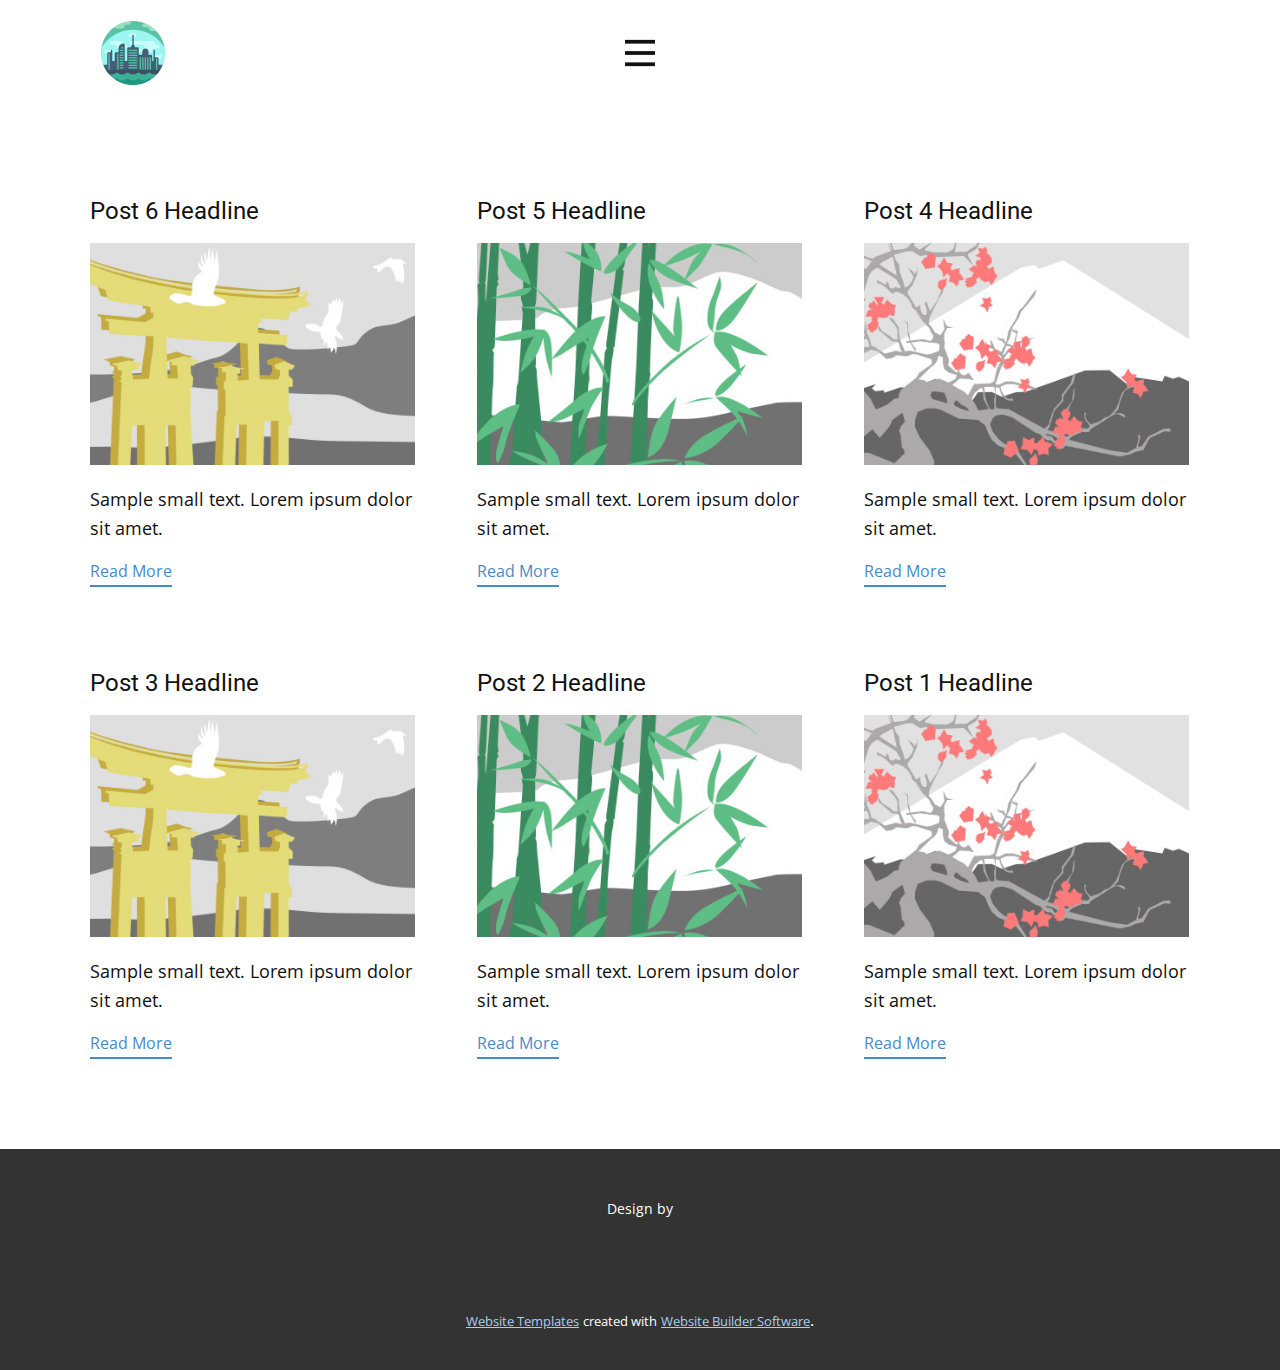
<file: blog/blog.html>
<!DOCTYPE html>
<html style="font-size: 16px;" lang="en"><head>
    <meta name="viewport" content="width=device-width, initial-scale=1.0">
    <meta charset="utf-8">
    <meta name="keywords" content="">
    <meta name="description" content="">
    <title>Blog Template</title>
    <link rel="stylesheet" href="../nicepage.css" media="screen">
<link rel="stylesheet" href="../Blog-Template.css" media="screen">
    <script class="u-script" type="text/javascript" src="../jquery.js" defer=""></script>
    <script class="u-script" type="text/javascript" src="../nicepage.js" defer=""></script>
    <meta name="generator" content="Nicepage 5.7.9, nicepage.com">
    <link id="u-theme-google-font" rel="stylesheet" href="https://fonts.googleapis.com/css?family=Roboto:100,100i,300,300i,400,400i,500,500i,700,700i,900,900i|Open+Sans:300,300i,400,400i,500,500i,600,600i,700,700i,800,800i">
    
    
    <script type="application/ld+json">{
		"@context": "http://schema.org",
		"@type": "Organization",
		"name": "Surabaya"
}</script>
    <meta name="theme-color" content="#478ac9">
  <meta data-intl-tel-input-cdn-path="intlTelInput/"></head>
  <body class="u-body u-xl-mode" data-lang="en"><header class="u-clearfix u-header u-header" id="sec-e6fe"><div class="u-clearfix u-sheet u-sheet-1">
        <nav class="u-menu u-menu-hamburger u-offcanvas u-menu-1" data-responsive-from="XL">
          <div class="menu-collapse" style="font-size: 1rem; letter-spacing: 0px;">
            <a class="u-button-style u-custom-left-right-menu-spacing u-custom-padding-bottom u-custom-top-bottom-menu-spacing u-nav-link u-text-active-palette-1-base u-text-hover-palette-2-base" href="#" style="padding: 7px 38px; font-size: calc(1em + 14px);">
              <svg class="u-svg-link" viewBox="0 0 24 24"><use xmlns:xlink="http://www.w3.org/1999/xlink" xlink:href="#menu-hamburger"></use></svg>
              <svg class="u-svg-content" version="1.1" id="menu-hamburger" viewBox="0 0 16 16" x="0px" y="0px" xmlns:xlink="http://www.w3.org/1999/xlink" xmlns="http://www.w3.org/2000/svg"><g><rect y="1" width="16" height="2"></rect><rect y="7" width="16" height="2"></rect><rect y="13" width="16" height="2"></rect>
</g></svg>
            </a>
          </div>
          <div class="u-custom-menu u-nav-container">
            <ul class="u-nav u-unstyled u-nav-1"><li class="u-nav-item"><a class="u-button-style u-nav-link u-text-active-palette-1-base u-text-hover-palette-2-base" href="../Jogja.html" style="padding: 10px 14px 10px 20px;">Jogja</a>
</li></ul>
          </div>
          <div class="u-custom-menu u-nav-container-collapse">
            <div class="u-black u-container-style u-inner-container-layout u-opacity u-opacity-95 u-sidenav">
              <div class="u-inner-container-layout u-sidenav-overflow">
                <div class="u-menu-close"></div>
                <ul class="u-align-center u-nav u-popupmenu-items u-unstyled u-nav-2"><li class="u-nav-item"><a class="u-button-style u-nav-link" href="../Jogja.html">Jogja</a>
</li></ul>
              </div>
            </div>
            <div class="u-black u-menu-overlay u-opacity u-opacity-70"></div>
          </div>
        </nav><span class="u-file-icon u-icon u-icon-1"><img src="../images/1068530.png" alt=""></span>
      </div></header>
    <section class="u-clearfix u-section-1" id="sec-7280">
      <div class="u-clearfix u-sheet u-valign-middle u-sheet-1"><!--blog--><!--blog_options_json--><!--{"type":"Recent","source":"","tags":"","count":""}--><!--/blog_options_json-->
        <div class="u-blog u-expanded-width u-repeater u-repeater-1"><!--blog_post-->
          <div class="u-blog-post u-container-style u-repeater-item u-white u-repeater-item-1">
            <div class="u-container-layout u-similar-container u-valign-top u-container-layout-1"><!--blog_post_header-->
              <h4 class="u-blog-control u-text u-text-1">
                <a class="u-post-header-link" href="../blog/post-5.html">Post 6 Headline</a>
              </h4><!--/blog_post_header--><!--blog_post_image-->
              <a class="u-post-header-link" href="../blog/post-5.html"><img alt="" class="u-blog-control u-expanded-width u-image u-image-default u-image-1" src="../images/8ad73f3c.jpeg"></a><!--/blog_post_image--><!--blog_post_content-->
              <div class="u-blog-control u-post-content u-text u-text-2 fr-view">Sample small text. Lorem ipsum dolor sit amet.</div><!--/blog_post_content--><!--blog_post_readmore-->
              <a href="../blog/post-5.html" class="u-blog-control u-border-2 u-border-palette-1-base u-btn u-btn-rectangle u-button-style u-none u-btn-1"><!--blog_post_readmore_content--><!--options_json--><!--{"content":"","defaultValue":"Read More"}--><!--/options_json-->Read More<!--/blog_post_readmore_content--></a><!--/blog_post_readmore-->
            </div>
          </div><div class="u-blog-post u-container-style u-repeater-item u-video-cover u-white">
            <div class="u-container-layout u-similar-container u-valign-top u-container-layout-2"><!--blog_post_header-->
              <h4 class="u-blog-control u-text u-text-3">
                <a class="u-post-header-link" href="../blog/post-4.html">Post 5 Headline</a>
              </h4><!--/blog_post_header--><!--blog_post_image-->
              <a class="u-post-header-link" href="../blog/post-4.html"><img alt="" class="u-blog-control u-expanded-width u-image u-image-default u-image-2" src="../images/68f64b9d.jpeg"></a><!--/blog_post_image--><!--blog_post_content-->
              <div class="u-blog-control u-post-content u-text u-text-4 fr-view">Sample small text. Lorem ipsum dolor sit amet.</div><!--/blog_post_content--><!--blog_post_readmore-->
              <a href="../blog/post-4.html" class="u-blog-control u-border-2 u-border-palette-1-base u-btn u-btn-rectangle u-button-style u-none u-btn-2"><!--blog_post_readmore_content--><!--options_json--><!--{"content":"","defaultValue":"Read More"}--><!--/options_json-->Read More<!--/blog_post_readmore_content--></a><!--/blog_post_readmore-->
            </div>
          </div><div class="u-blog-post u-container-style u-repeater-item u-video-cover u-white">
            <div class="u-container-layout u-similar-container u-valign-top u-container-layout-3"><!--blog_post_header-->
              <h4 class="u-blog-control u-text u-text-5">
                <a class="u-post-header-link" href="../blog/post-3.html">Post 4 Headline</a>
              </h4><!--/blog_post_header--><!--blog_post_image-->
              <a class="u-post-header-link" href="../blog/post-3.html"><img alt="" class="u-blog-control u-expanded-width u-image u-image-default u-image-3" src="../images/0fd3416c.jpeg"></a><!--/blog_post_image--><!--blog_post_content-->
              <div class="u-blog-control u-post-content u-text u-text-6 fr-view">Sample small text. Lorem ipsum dolor sit amet.</div><!--/blog_post_content--><!--blog_post_readmore-->
              <a href="../blog/post-3.html" class="u-blog-control u-border-2 u-border-palette-1-base u-btn u-btn-rectangle u-button-style u-none u-btn-3"><!--blog_post_readmore_content--><!--options_json--><!--{"content":"","defaultValue":"Read More"}--><!--/options_json-->Read More<!--/blog_post_readmore_content--></a><!--/blog_post_readmore-->
            </div>
          </div><div class="u-blog-post u-container-style u-repeater-item u-white u-repeater-item-1">
            <div class="u-container-layout u-similar-container u-valign-top u-container-layout-1"><!--blog_post_header-->
              <h4 class="u-blog-control u-text u-text-1">
                <a class="u-post-header-link" href="../blog/post-2.html">Post 3 Headline</a>
              </h4><!--/blog_post_header--><!--blog_post_image-->
              <a class="u-post-header-link" href="../blog/post-2.html"><img alt="" class="u-blog-control u-expanded-width u-image u-image-default u-image-1" src="../images/8ad73f3c.jpeg"></a><!--/blog_post_image--><!--blog_post_content-->
              <div class="u-blog-control u-post-content u-text u-text-2 fr-view">Sample small text. Lorem ipsum dolor sit amet.</div><!--/blog_post_content--><!--blog_post_readmore-->
              <a href="../blog/post-2.html" class="u-blog-control u-border-2 u-border-palette-1-base u-btn u-btn-rectangle u-button-style u-none u-btn-1"><!--blog_post_readmore_content--><!--options_json--><!--{"content":"","defaultValue":"Read More"}--><!--/options_json-->Read More<!--/blog_post_readmore_content--></a><!--/blog_post_readmore-->
            </div>
          </div><div class="u-blog-post u-container-style u-repeater-item u-video-cover u-white">
            <div class="u-container-layout u-similar-container u-valign-top u-container-layout-2"><!--blog_post_header-->
              <h4 class="u-blog-control u-text u-text-3">
                <a class="u-post-header-link" href="../blog/post-1.html">Post 2 Headline</a>
              </h4><!--/blog_post_header--><!--blog_post_image-->
              <a class="u-post-header-link" href="../blog/post-1.html"><img alt="" class="u-blog-control u-expanded-width u-image u-image-default u-image-2" src="../images/68f64b9d.jpeg"></a><!--/blog_post_image--><!--blog_post_content-->
              <div class="u-blog-control u-post-content u-text u-text-4 fr-view">Sample small text. Lorem ipsum dolor sit amet.</div><!--/blog_post_content--><!--blog_post_readmore-->
              <a href="../blog/post-1.html" class="u-blog-control u-border-2 u-border-palette-1-base u-btn u-btn-rectangle u-button-style u-none u-btn-2"><!--blog_post_readmore_content--><!--options_json--><!--{"content":"","defaultValue":"Read More"}--><!--/options_json-->Read More<!--/blog_post_readmore_content--></a><!--/blog_post_readmore-->
            </div>
          </div><div class="u-blog-post u-container-style u-repeater-item u-video-cover u-white">
            <div class="u-container-layout u-similar-container u-valign-top u-container-layout-3"><!--blog_post_header-->
              <h4 class="u-blog-control u-text u-text-5">
                <a class="u-post-header-link" href="../blog/post.html">Post 1 Headline</a>
              </h4><!--/blog_post_header--><!--blog_post_image-->
              <a class="u-post-header-link" href="../blog/post.html"><img alt="" class="u-blog-control u-expanded-width u-image u-image-default u-image-3" src="../images/0fd3416c.jpeg"></a><!--/blog_post_image--><!--blog_post_content-->
              <div class="u-blog-control u-post-content u-text u-text-6 fr-view">Sample small text. Lorem ipsum dolor sit amet.</div><!--/blog_post_content--><!--blog_post_readmore-->
              <a href="../blog/post.html" class="u-blog-control u-border-2 u-border-palette-1-base u-btn u-btn-rectangle u-button-style u-none u-btn-3"><!--blog_post_readmore_content--><!--options_json--><!--{"content":"","defaultValue":"Read More"}--><!--/options_json-->Read More<!--/blog_post_readmore_content--></a><!--/blog_post_readmore-->
            </div>
          </div><!--/blog_post--><!--blog_post-->
          <!--/blog_post--><!--blog_post-->
          <!--/blog_post-->
        </div><!--/blog-->
      </div>
    </section>
    
    
    <footer class="u-align-center u-clearfix u-footer u-grey-80 u-footer" id="sec-e207"><div class="u-clearfix u-sheet u-sheet-1">
        <p class="u-small-text u-text u-text-variant u-text-1">Design by<br>
        </p>
      </div></footer>
    <section class="u-backlink u-clearfix u-grey-80">
      <a class="u-link" href="https://nicepage.com/website-templates" target="_blank">
        <span>Website Templates</span>
      </a>
      <p class="u-text">
        <span>created with</span>
      </p>
      <a class="u-link" href="" target="_blank">
        <span>Website Builder Software</span>
      </a>. 
    </section>
  
</body></html>
</file>
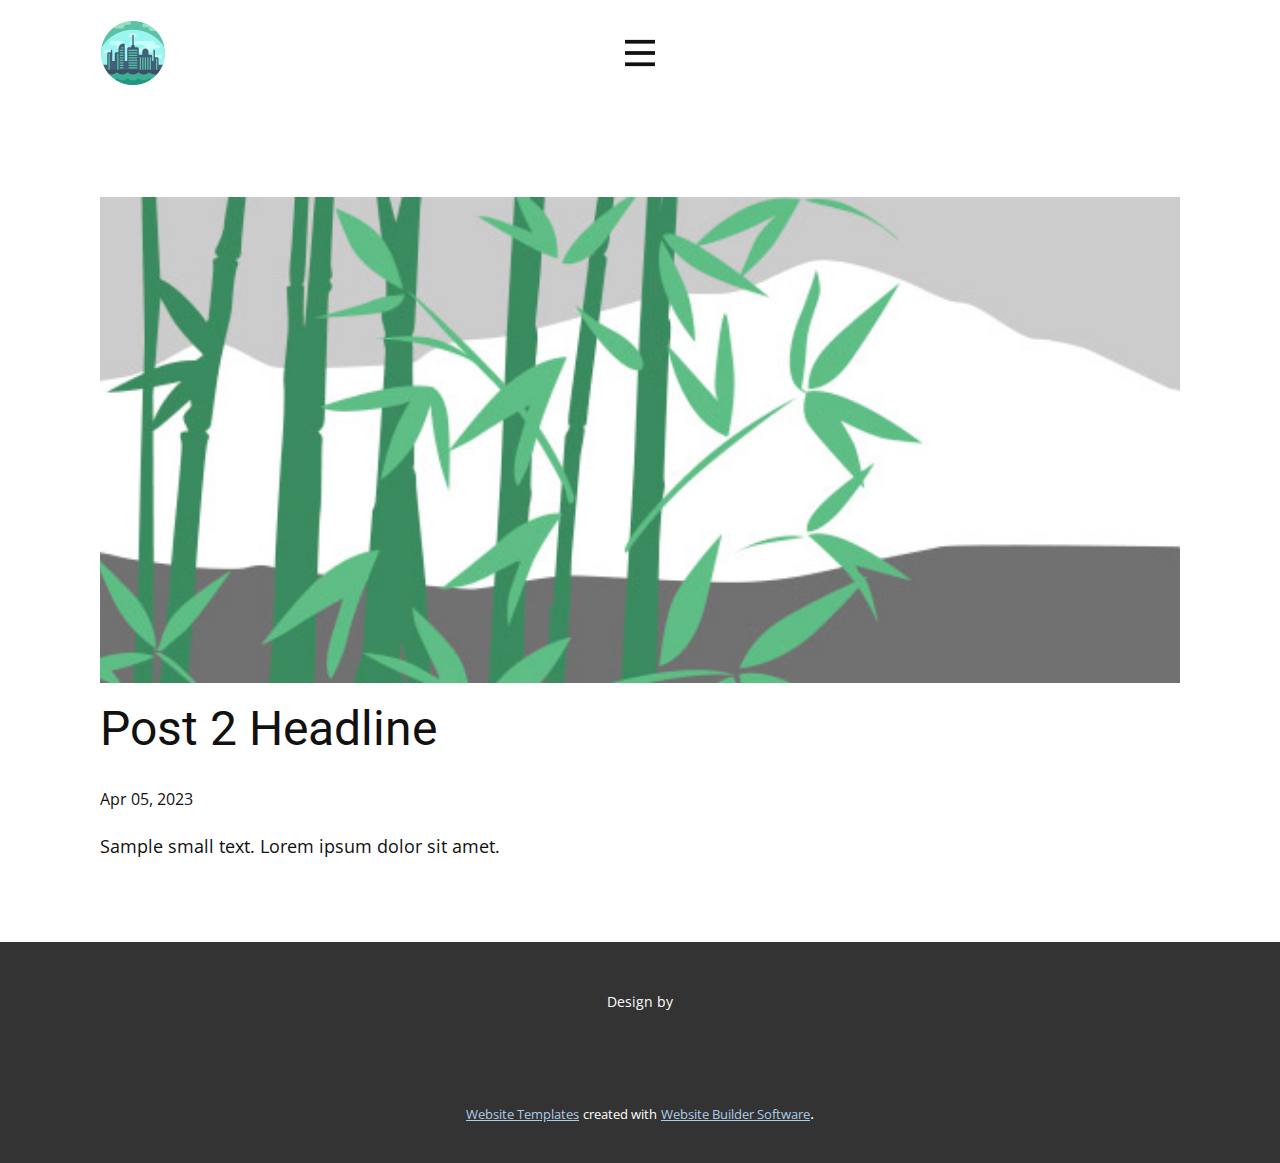
<file: blog/post-1.html>
<!DOCTYPE html>
<html style="font-size: 16px;" lang="en"><head>
    <meta name="viewport" content="width=device-width, initial-scale=1.0">
    <meta charset="utf-8">
    <meta name="keywords" content="Post 1 Headline">
    <meta name="description" content="">
    <title>Post 2 Headline</title>
    <link rel="stylesheet" href="../nicepage.css" media="screen">
<link rel="stylesheet" href="../Post-Template.css" media="screen">
    <script class="u-script" type="text/javascript" src="../jquery.js" defer=""></script>
    <script class="u-script" type="text/javascript" src="../nicepage.js" defer=""></script>
    <meta name="generator" content="Nicepage 5.7.9, nicepage.com">
    <link id="u-theme-google-font" rel="stylesheet" href="https://fonts.googleapis.com/css?family=Roboto:100,100i,300,300i,400,400i,500,500i,700,700i,900,900i|Open+Sans:300,300i,400,400i,500,500i,600,600i,700,700i,800,800i">
    
    
    <script type="application/ld+json">{
		"@context": "http://schema.org",
		"@type": "Organization",
		"name": "Surabaya"
}</script>
    <meta name="theme-color" content="#478ac9">
  <meta data-intl-tel-input-cdn-path="intlTelInput/"></head>
  <body class="u-body u-xl-mode" data-lang="en"><header class="u-clearfix u-header u-header" id="sec-e6fe"><div class="u-clearfix u-sheet u-sheet-1">
        <nav class="u-menu u-menu-hamburger u-offcanvas u-menu-1" data-responsive-from="XL">
          <div class="menu-collapse" style="font-size: 1rem; letter-spacing: 0px;">
            <a class="u-button-style u-custom-left-right-menu-spacing u-custom-padding-bottom u-custom-top-bottom-menu-spacing u-nav-link u-text-active-palette-1-base u-text-hover-palette-2-base" href="#" style="padding: 7px 38px; font-size: calc(1em + 14px);">
              <svg class="u-svg-link" viewBox="0 0 24 24"><use xmlns:xlink="http://www.w3.org/1999/xlink" xlink:href="#menu-hamburger"></use></svg>
              <svg class="u-svg-content" version="1.1" id="menu-hamburger" viewBox="0 0 16 16" x="0px" y="0px" xmlns:xlink="http://www.w3.org/1999/xlink" xmlns="http://www.w3.org/2000/svg"><g><rect y="1" width="16" height="2"></rect><rect y="7" width="16" height="2"></rect><rect y="13" width="16" height="2"></rect>
</g></svg>
            </a>
          </div>
          <div class="u-custom-menu u-nav-container">
            <ul class="u-nav u-unstyled u-nav-1"><li class="u-nav-item"><a class="u-button-style u-nav-link u-text-active-palette-1-base u-text-hover-palette-2-base" href="../Jogja.html" style="padding: 10px 14px 10px 20px;">Jogja</a>
</li></ul>
          </div>
          <div class="u-custom-menu u-nav-container-collapse">
            <div class="u-black u-container-style u-inner-container-layout u-opacity u-opacity-95 u-sidenav">
              <div class="u-inner-container-layout u-sidenav-overflow">
                <div class="u-menu-close"></div>
                <ul class="u-align-center u-nav u-popupmenu-items u-unstyled u-nav-2"><li class="u-nav-item"><a class="u-button-style u-nav-link" href="../Jogja.html">Jogja</a>
</li></ul>
              </div>
            </div>
            <div class="u-black u-menu-overlay u-opacity u-opacity-70"></div>
          </div>
        </nav><span class="u-file-icon u-icon u-icon-1"><img src="../images/1068530.png" alt=""></span>
      </div></header>
    <section class="u-align-center u-clearfix u-section-1" id="sec-b30d">
      <div class="u-clearfix u-sheet u-valign-middle-md u-valign-middle-sm u-valign-middle-xs u-sheet-1"><!--post_details--><!--post_details_options_json--><!--{"source":""}--><!--/post_details_options_json--><!--blog_post-->
        <div class="u-container-style u-expanded-width u-post-details u-post-details-1">
          <div class="u-container-layout u-valign-middle u-container-layout-1"><!--blog_post_image-->
            <img alt="" class="u-blog-control u-expanded-width u-image u-image-default u-image-1" src="../images/68f64b9d.jpeg"><!--/blog_post_image--><!--blog_post_header-->
            <h2 class="u-blog-control u-text u-text-1">Post 2 Headline</h2><!--/blog_post_header--><!--blog_post_metadata-->
            <div class="u-blog-control u-metadata u-metadata-1"><!--blog_post_metadata_date-->
              <span class="u-meta-date u-meta-icon">Apr 05, 2023</span><!--/blog_post_metadata_date--><!--blog_post_metadata_category-->
              <!--/blog_post_metadata_category--><!--blog_post_metadata_comments-->
              <!--/blog_post_metadata_comments-->
            </div><!--/blog_post_metadata--><!--blog_post_content-->
            <div class="u-align-justify u-blog-control u-post-content u-text u-text-2 fr-view">
  Sample small text. Lorem ipsum dolor sit amet.
  </div><!--/blog_post_content-->
          </div>
        </div><!--/blog_post--><!--/post_details-->
      </div>
    </section>
    
    
    <footer class="u-align-center u-clearfix u-footer u-grey-80 u-footer" id="sec-e207"><div class="u-clearfix u-sheet u-sheet-1">
        <p class="u-small-text u-text u-text-variant u-text-1">Design by<br>
        </p>
      </div></footer>
    <section class="u-backlink u-clearfix u-grey-80">
      <a class="u-link" href="https://nicepage.com/website-templates" target="_blank">
        <span>Website Templates</span>
      </a>
      <p class="u-text">
        <span>created with</span>
      </p>
      <a class="u-link" href="" target="_blank">
        <span>Website Builder Software</span>
      </a>. 
    </section>
  
</body></html>
</file>
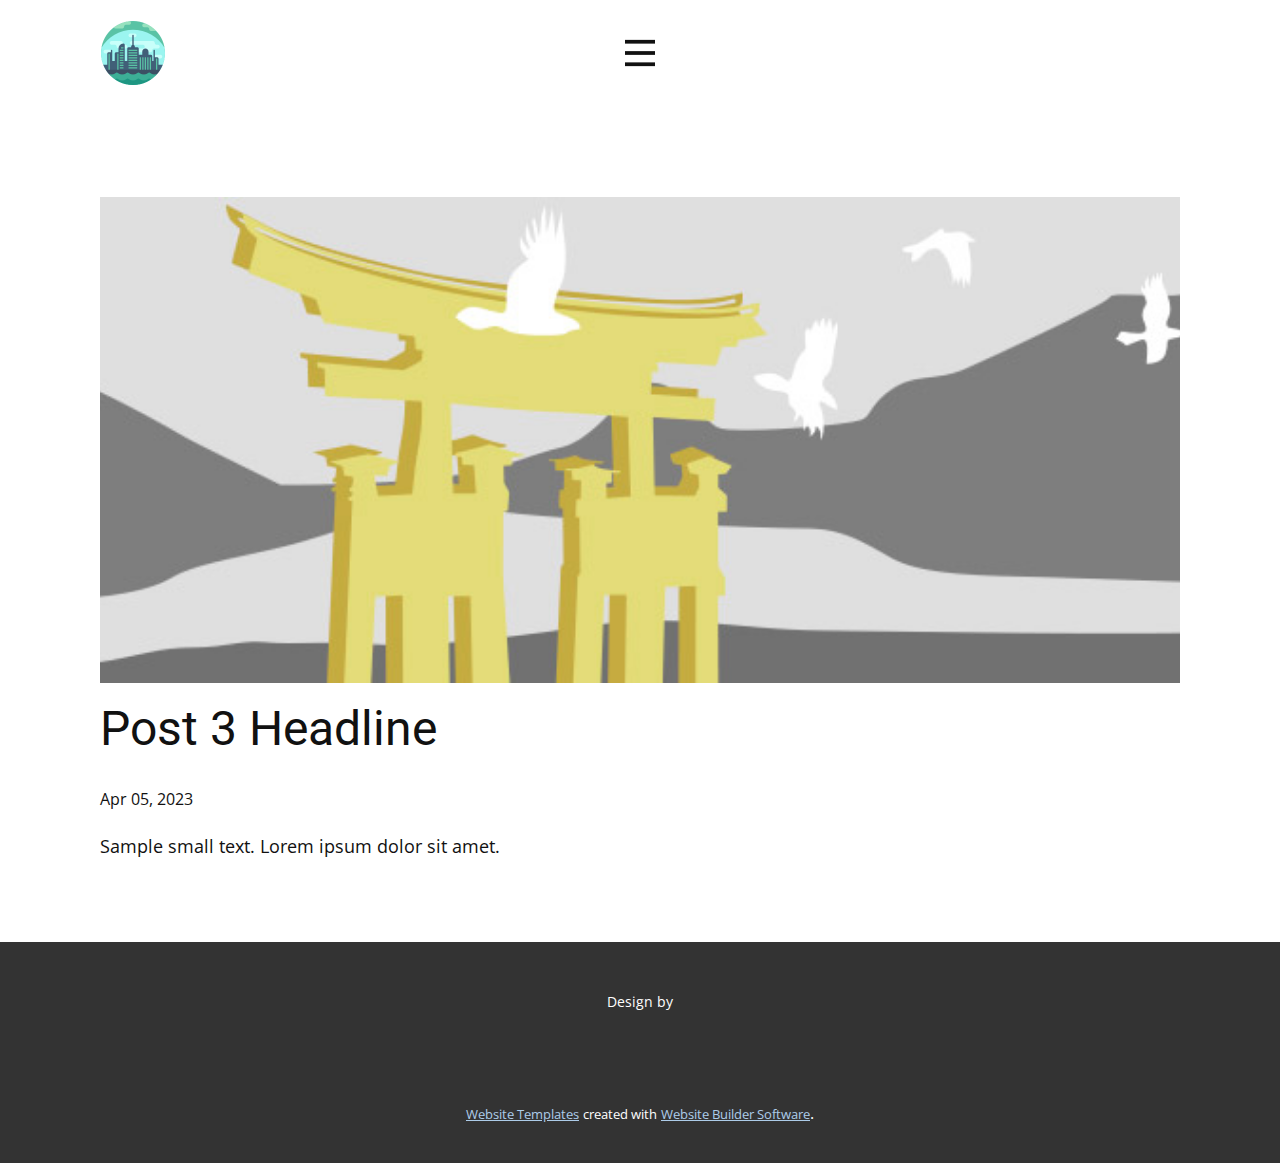
<file: blog/post-2.html>
<!DOCTYPE html>
<html style="font-size: 16px;" lang="en"><head>
    <meta name="viewport" content="width=device-width, initial-scale=1.0">
    <meta charset="utf-8">
    <meta name="keywords" content="Post 1 Headline">
    <meta name="description" content="">
    <title>Post 3 Headline</title>
    <link rel="stylesheet" href="../nicepage.css" media="screen">
<link rel="stylesheet" href="../Post-Template.css" media="screen">
    <script class="u-script" type="text/javascript" src="../jquery.js" defer=""></script>
    <script class="u-script" type="text/javascript" src="../nicepage.js" defer=""></script>
    <meta name="generator" content="Nicepage 5.7.9, nicepage.com">
    <link id="u-theme-google-font" rel="stylesheet" href="https://fonts.googleapis.com/css?family=Roboto:100,100i,300,300i,400,400i,500,500i,700,700i,900,900i|Open+Sans:300,300i,400,400i,500,500i,600,600i,700,700i,800,800i">
    
    
    <script type="application/ld+json">{
		"@context": "http://schema.org",
		"@type": "Organization",
		"name": "Surabaya"
}</script>
    <meta name="theme-color" content="#478ac9">
  <meta data-intl-tel-input-cdn-path="intlTelInput/"></head>
  <body class="u-body u-xl-mode" data-lang="en"><header class="u-clearfix u-header u-header" id="sec-e6fe"><div class="u-clearfix u-sheet u-sheet-1">
        <nav class="u-menu u-menu-hamburger u-offcanvas u-menu-1" data-responsive-from="XL">
          <div class="menu-collapse" style="font-size: 1rem; letter-spacing: 0px;">
            <a class="u-button-style u-custom-left-right-menu-spacing u-custom-padding-bottom u-custom-top-bottom-menu-spacing u-nav-link u-text-active-palette-1-base u-text-hover-palette-2-base" href="#" style="padding: 7px 38px; font-size: calc(1em + 14px);">
              <svg class="u-svg-link" viewBox="0 0 24 24"><use xmlns:xlink="http://www.w3.org/1999/xlink" xlink:href="#menu-hamburger"></use></svg>
              <svg class="u-svg-content" version="1.1" id="menu-hamburger" viewBox="0 0 16 16" x="0px" y="0px" xmlns:xlink="http://www.w3.org/1999/xlink" xmlns="http://www.w3.org/2000/svg"><g><rect y="1" width="16" height="2"></rect><rect y="7" width="16" height="2"></rect><rect y="13" width="16" height="2"></rect>
</g></svg>
            </a>
          </div>
          <div class="u-custom-menu u-nav-container">
            <ul class="u-nav u-unstyled u-nav-1"><li class="u-nav-item"><a class="u-button-style u-nav-link u-text-active-palette-1-base u-text-hover-palette-2-base" href="../Jogja.html" style="padding: 10px 14px 10px 20px;">Jogja</a>
</li></ul>
          </div>
          <div class="u-custom-menu u-nav-container-collapse">
            <div class="u-black u-container-style u-inner-container-layout u-opacity u-opacity-95 u-sidenav">
              <div class="u-inner-container-layout u-sidenav-overflow">
                <div class="u-menu-close"></div>
                <ul class="u-align-center u-nav u-popupmenu-items u-unstyled u-nav-2"><li class="u-nav-item"><a class="u-button-style u-nav-link" href="../Jogja.html">Jogja</a>
</li></ul>
              </div>
            </div>
            <div class="u-black u-menu-overlay u-opacity u-opacity-70"></div>
          </div>
        </nav><span class="u-file-icon u-icon u-icon-1"><img src="../images/1068530.png" alt=""></span>
      </div></header>
    <section class="u-align-center u-clearfix u-section-1" id="sec-b30d">
      <div class="u-clearfix u-sheet u-valign-middle-md u-valign-middle-sm u-valign-middle-xs u-sheet-1"><!--post_details--><!--post_details_options_json--><!--{"source":""}--><!--/post_details_options_json--><!--blog_post-->
        <div class="u-container-style u-expanded-width u-post-details u-post-details-1">
          <div class="u-container-layout u-valign-middle u-container-layout-1"><!--blog_post_image-->
            <img alt="" class="u-blog-control u-expanded-width u-image u-image-default u-image-1" src="../images/8ad73f3c.jpeg"><!--/blog_post_image--><!--blog_post_header-->
            <h2 class="u-blog-control u-text u-text-1">Post 3 Headline</h2><!--/blog_post_header--><!--blog_post_metadata-->
            <div class="u-blog-control u-metadata u-metadata-1"><!--blog_post_metadata_date-->
              <span class="u-meta-date u-meta-icon">Apr 05, 2023</span><!--/blog_post_metadata_date--><!--blog_post_metadata_category-->
              <!--/blog_post_metadata_category--><!--blog_post_metadata_comments-->
              <!--/blog_post_metadata_comments-->
            </div><!--/blog_post_metadata--><!--blog_post_content-->
            <div class="u-align-justify u-blog-control u-post-content u-text u-text-2 fr-view">
  Sample small text. Lorem ipsum dolor sit amet.
  </div><!--/blog_post_content-->
          </div>
        </div><!--/blog_post--><!--/post_details-->
      </div>
    </section>
    
    
    <footer class="u-align-center u-clearfix u-footer u-grey-80 u-footer" id="sec-e207"><div class="u-clearfix u-sheet u-sheet-1">
        <p class="u-small-text u-text u-text-variant u-text-1">Design by<br>
        </p>
      </div></footer>
    <section class="u-backlink u-clearfix u-grey-80">
      <a class="u-link" href="https://nicepage.com/website-templates" target="_blank">
        <span>Website Templates</span>
      </a>
      <p class="u-text">
        <span>created with</span>
      </p>
      <a class="u-link" href="" target="_blank">
        <span>Website Builder Software</span>
      </a>. 
    </section>
  
</body></html>
</file>
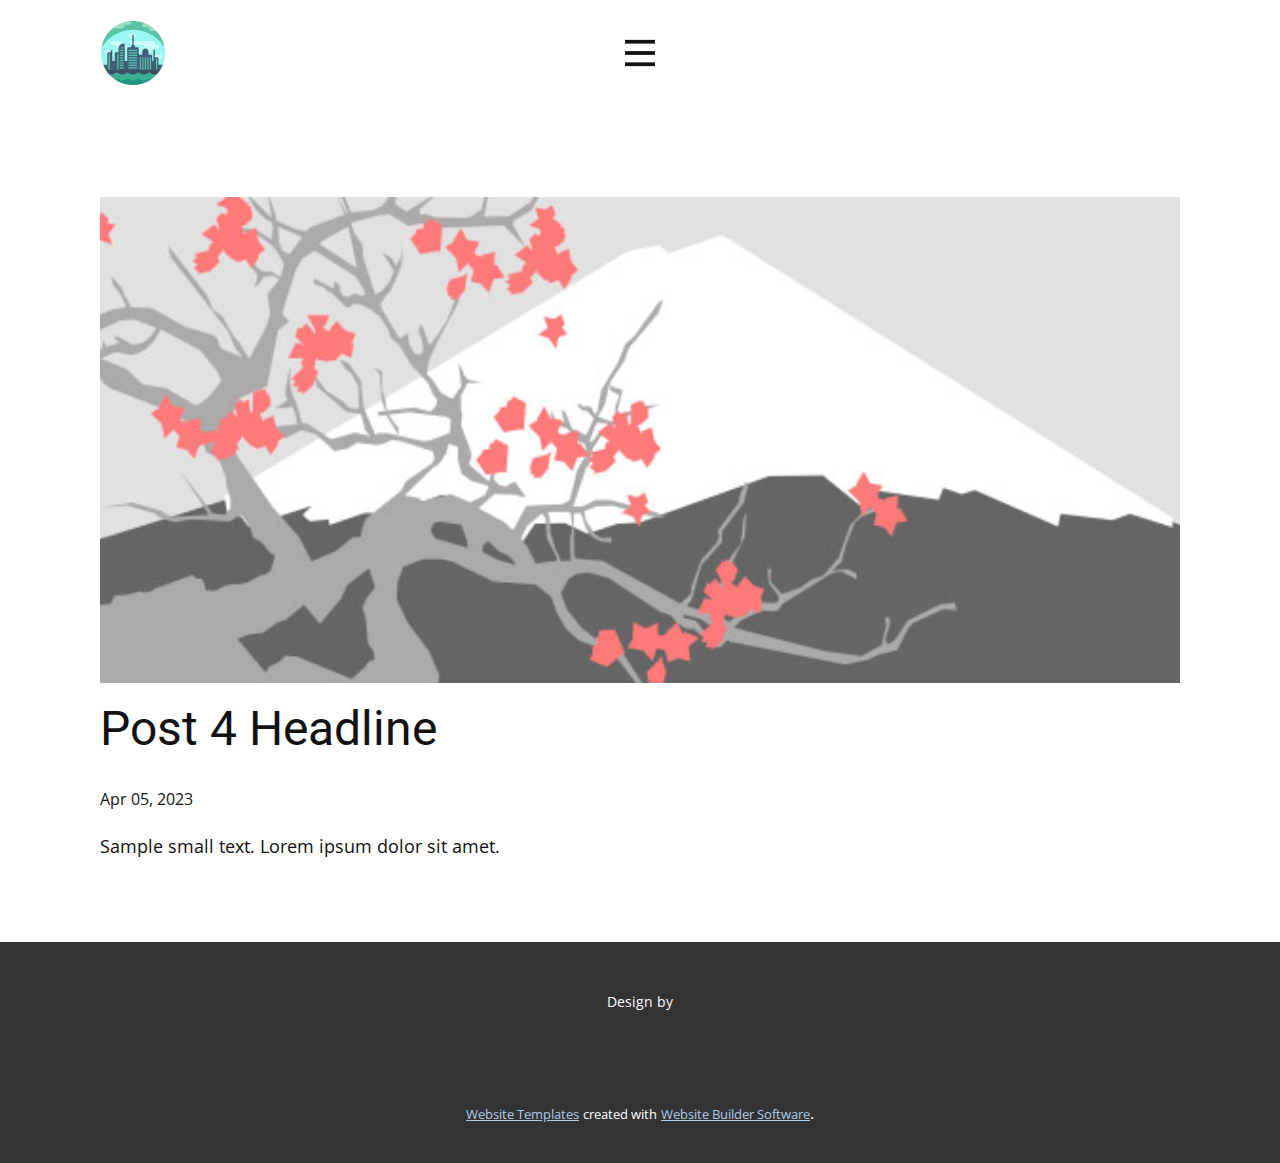
<file: blog/post-3.html>
<!DOCTYPE html>
<html style="font-size: 16px;" lang="en"><head>
    <meta name="viewport" content="width=device-width, initial-scale=1.0">
    <meta charset="utf-8">
    <meta name="keywords" content="Post 1 Headline">
    <meta name="description" content="">
    <title>Post 4 Headline</title>
    <link rel="stylesheet" href="../nicepage.css" media="screen">
<link rel="stylesheet" href="../Post-Template.css" media="screen">
    <script class="u-script" type="text/javascript" src="../jquery.js" defer=""></script>
    <script class="u-script" type="text/javascript" src="../nicepage.js" defer=""></script>
    <meta name="generator" content="Nicepage 5.7.9, nicepage.com">
    <link id="u-theme-google-font" rel="stylesheet" href="https://fonts.googleapis.com/css?family=Roboto:100,100i,300,300i,400,400i,500,500i,700,700i,900,900i|Open+Sans:300,300i,400,400i,500,500i,600,600i,700,700i,800,800i">
    
    
    <script type="application/ld+json">{
		"@context": "http://schema.org",
		"@type": "Organization",
		"name": "Surabaya"
}</script>
    <meta name="theme-color" content="#478ac9">
  <meta data-intl-tel-input-cdn-path="intlTelInput/"></head>
  <body class="u-body u-xl-mode" data-lang="en"><header class="u-clearfix u-header u-header" id="sec-e6fe"><div class="u-clearfix u-sheet u-sheet-1">
        <nav class="u-menu u-menu-hamburger u-offcanvas u-menu-1" data-responsive-from="XL">
          <div class="menu-collapse" style="font-size: 1rem; letter-spacing: 0px;">
            <a class="u-button-style u-custom-left-right-menu-spacing u-custom-padding-bottom u-custom-top-bottom-menu-spacing u-nav-link u-text-active-palette-1-base u-text-hover-palette-2-base" href="#" style="padding: 7px 38px; font-size: calc(1em + 14px);">
              <svg class="u-svg-link" viewBox="0 0 24 24"><use xmlns:xlink="http://www.w3.org/1999/xlink" xlink:href="#menu-hamburger"></use></svg>
              <svg class="u-svg-content" version="1.1" id="menu-hamburger" viewBox="0 0 16 16" x="0px" y="0px" xmlns:xlink="http://www.w3.org/1999/xlink" xmlns="http://www.w3.org/2000/svg"><g><rect y="1" width="16" height="2"></rect><rect y="7" width="16" height="2"></rect><rect y="13" width="16" height="2"></rect>
</g></svg>
            </a>
          </div>
          <div class="u-custom-menu u-nav-container">
            <ul class="u-nav u-unstyled u-nav-1"><li class="u-nav-item"><a class="u-button-style u-nav-link u-text-active-palette-1-base u-text-hover-palette-2-base" href="../Jogja.html" style="padding: 10px 14px 10px 20px;">Jogja</a>
</li></ul>
          </div>
          <div class="u-custom-menu u-nav-container-collapse">
            <div class="u-black u-container-style u-inner-container-layout u-opacity u-opacity-95 u-sidenav">
              <div class="u-inner-container-layout u-sidenav-overflow">
                <div class="u-menu-close"></div>
                <ul class="u-align-center u-nav u-popupmenu-items u-unstyled u-nav-2"><li class="u-nav-item"><a class="u-button-style u-nav-link" href="../Jogja.html">Jogja</a>
</li></ul>
              </div>
            </div>
            <div class="u-black u-menu-overlay u-opacity u-opacity-70"></div>
          </div>
        </nav><span class="u-file-icon u-icon u-icon-1"><img src="../images/1068530.png" alt=""></span>
      </div></header>
    <section class="u-align-center u-clearfix u-section-1" id="sec-b30d">
      <div class="u-clearfix u-sheet u-valign-middle-md u-valign-middle-sm u-valign-middle-xs u-sheet-1"><!--post_details--><!--post_details_options_json--><!--{"source":""}--><!--/post_details_options_json--><!--blog_post-->
        <div class="u-container-style u-expanded-width u-post-details u-post-details-1">
          <div class="u-container-layout u-valign-middle u-container-layout-1"><!--blog_post_image-->
            <img alt="" class="u-blog-control u-expanded-width u-image u-image-default u-image-1" src="../images/0fd3416c.jpeg"><!--/blog_post_image--><!--blog_post_header-->
            <h2 class="u-blog-control u-text u-text-1">Post 4 Headline</h2><!--/blog_post_header--><!--blog_post_metadata-->
            <div class="u-blog-control u-metadata u-metadata-1"><!--blog_post_metadata_date-->
              <span class="u-meta-date u-meta-icon">Apr 05, 2023</span><!--/blog_post_metadata_date--><!--blog_post_metadata_category-->
              <!--/blog_post_metadata_category--><!--blog_post_metadata_comments-->
              <!--/blog_post_metadata_comments-->
            </div><!--/blog_post_metadata--><!--blog_post_content-->
            <div class="u-align-justify u-blog-control u-post-content u-text u-text-2 fr-view">
  Sample small text. Lorem ipsum dolor sit amet.
  </div><!--/blog_post_content-->
          </div>
        </div><!--/blog_post--><!--/post_details-->
      </div>
    </section>
    
    
    <footer class="u-align-center u-clearfix u-footer u-grey-80 u-footer" id="sec-e207"><div class="u-clearfix u-sheet u-sheet-1">
        <p class="u-small-text u-text u-text-variant u-text-1">Design by<br>
        </p>
      </div></footer>
    <section class="u-backlink u-clearfix u-grey-80">
      <a class="u-link" href="https://nicepage.com/website-templates" target="_blank">
        <span>Website Templates</span>
      </a>
      <p class="u-text">
        <span>created with</span>
      </p>
      <a class="u-link" href="" target="_blank">
        <span>Website Builder Software</span>
      </a>. 
    </section>
  
</body></html>
</file>
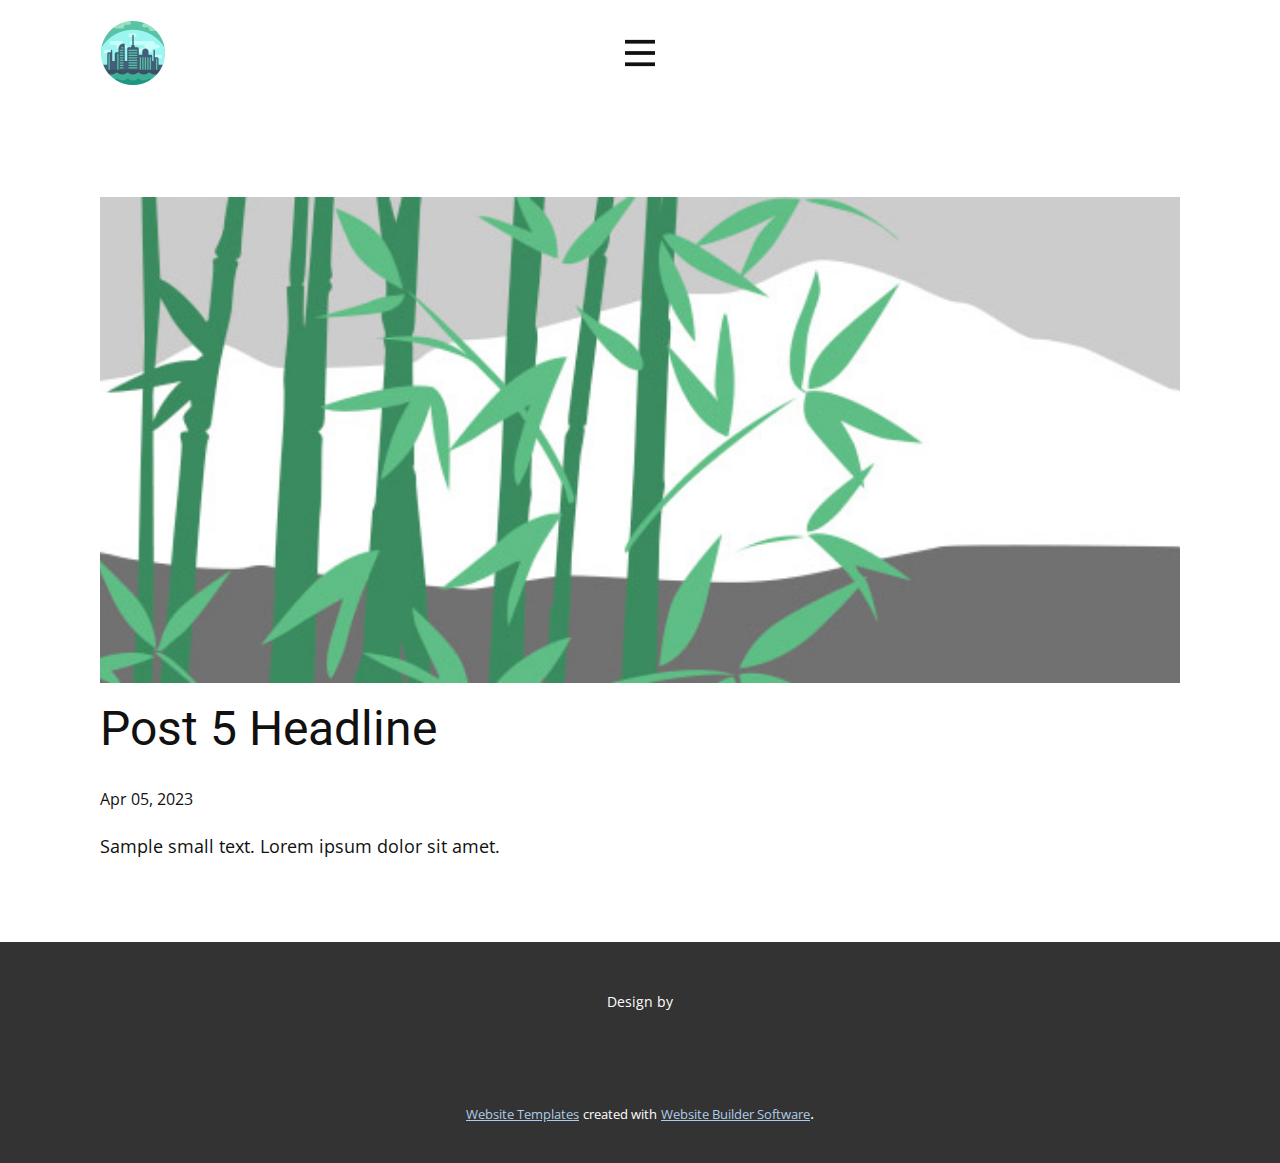
<file: blog/post-4.html>
<!DOCTYPE html>
<html style="font-size: 16px;" lang="en"><head>
    <meta name="viewport" content="width=device-width, initial-scale=1.0">
    <meta charset="utf-8">
    <meta name="keywords" content="Post 1 Headline">
    <meta name="description" content="">
    <title>Post 5 Headline</title>
    <link rel="stylesheet" href="../nicepage.css" media="screen">
<link rel="stylesheet" href="../Post-Template.css" media="screen">
    <script class="u-script" type="text/javascript" src="../jquery.js" defer=""></script>
    <script class="u-script" type="text/javascript" src="../nicepage.js" defer=""></script>
    <meta name="generator" content="Nicepage 5.7.9, nicepage.com">
    <link id="u-theme-google-font" rel="stylesheet" href="https://fonts.googleapis.com/css?family=Roboto:100,100i,300,300i,400,400i,500,500i,700,700i,900,900i|Open+Sans:300,300i,400,400i,500,500i,600,600i,700,700i,800,800i">
    
    
    <script type="application/ld+json">{
		"@context": "http://schema.org",
		"@type": "Organization",
		"name": "Surabaya"
}</script>
    <meta name="theme-color" content="#478ac9">
  <meta data-intl-tel-input-cdn-path="intlTelInput/"></head>
  <body class="u-body u-xl-mode" data-lang="en"><header class="u-clearfix u-header u-header" id="sec-e6fe"><div class="u-clearfix u-sheet u-sheet-1">
        <nav class="u-menu u-menu-hamburger u-offcanvas u-menu-1" data-responsive-from="XL">
          <div class="menu-collapse" style="font-size: 1rem; letter-spacing: 0px;">
            <a class="u-button-style u-custom-left-right-menu-spacing u-custom-padding-bottom u-custom-top-bottom-menu-spacing u-nav-link u-text-active-palette-1-base u-text-hover-palette-2-base" href="#" style="padding: 7px 38px; font-size: calc(1em + 14px);">
              <svg class="u-svg-link" viewBox="0 0 24 24"><use xmlns:xlink="http://www.w3.org/1999/xlink" xlink:href="#menu-hamburger"></use></svg>
              <svg class="u-svg-content" version="1.1" id="menu-hamburger" viewBox="0 0 16 16" x="0px" y="0px" xmlns:xlink="http://www.w3.org/1999/xlink" xmlns="http://www.w3.org/2000/svg"><g><rect y="1" width="16" height="2"></rect><rect y="7" width="16" height="2"></rect><rect y="13" width="16" height="2"></rect>
</g></svg>
            </a>
          </div>
          <div class="u-custom-menu u-nav-container">
            <ul class="u-nav u-unstyled u-nav-1"><li class="u-nav-item"><a class="u-button-style u-nav-link u-text-active-palette-1-base u-text-hover-palette-2-base" href="../Jogja.html" style="padding: 10px 14px 10px 20px;">Jogja</a>
</li></ul>
          </div>
          <div class="u-custom-menu u-nav-container-collapse">
            <div class="u-black u-container-style u-inner-container-layout u-opacity u-opacity-95 u-sidenav">
              <div class="u-inner-container-layout u-sidenav-overflow">
                <div class="u-menu-close"></div>
                <ul class="u-align-center u-nav u-popupmenu-items u-unstyled u-nav-2"><li class="u-nav-item"><a class="u-button-style u-nav-link" href="../Jogja.html">Jogja</a>
</li></ul>
              </div>
            </div>
            <div class="u-black u-menu-overlay u-opacity u-opacity-70"></div>
          </div>
        </nav><span class="u-file-icon u-icon u-icon-1"><img src="../images/1068530.png" alt=""></span>
      </div></header>
    <section class="u-align-center u-clearfix u-section-1" id="sec-b30d">
      <div class="u-clearfix u-sheet u-valign-middle-md u-valign-middle-sm u-valign-middle-xs u-sheet-1"><!--post_details--><!--post_details_options_json--><!--{"source":""}--><!--/post_details_options_json--><!--blog_post-->
        <div class="u-container-style u-expanded-width u-post-details u-post-details-1">
          <div class="u-container-layout u-valign-middle u-container-layout-1"><!--blog_post_image-->
            <img alt="" class="u-blog-control u-expanded-width u-image u-image-default u-image-1" src="../images/68f64b9d.jpeg"><!--/blog_post_image--><!--blog_post_header-->
            <h2 class="u-blog-control u-text u-text-1">Post 5 Headline</h2><!--/blog_post_header--><!--blog_post_metadata-->
            <div class="u-blog-control u-metadata u-metadata-1"><!--blog_post_metadata_date-->
              <span class="u-meta-date u-meta-icon">Apr 05, 2023</span><!--/blog_post_metadata_date--><!--blog_post_metadata_category-->
              <!--/blog_post_metadata_category--><!--blog_post_metadata_comments-->
              <!--/blog_post_metadata_comments-->
            </div><!--/blog_post_metadata--><!--blog_post_content-->
            <div class="u-align-justify u-blog-control u-post-content u-text u-text-2 fr-view">
  Sample small text. Lorem ipsum dolor sit amet.
  </div><!--/blog_post_content-->
          </div>
        </div><!--/blog_post--><!--/post_details-->
      </div>
    </section>
    
    
    <footer class="u-align-center u-clearfix u-footer u-grey-80 u-footer" id="sec-e207"><div class="u-clearfix u-sheet u-sheet-1">
        <p class="u-small-text u-text u-text-variant u-text-1">Design by<br>
        </p>
      </div></footer>
    <section class="u-backlink u-clearfix u-grey-80">
      <a class="u-link" href="https://nicepage.com/website-templates" target="_blank">
        <span>Website Templates</span>
      </a>
      <p class="u-text">
        <span>created with</span>
      </p>
      <a class="u-link" href="" target="_blank">
        <span>Website Builder Software</span>
      </a>. 
    </section>
  
</body></html>
</file>
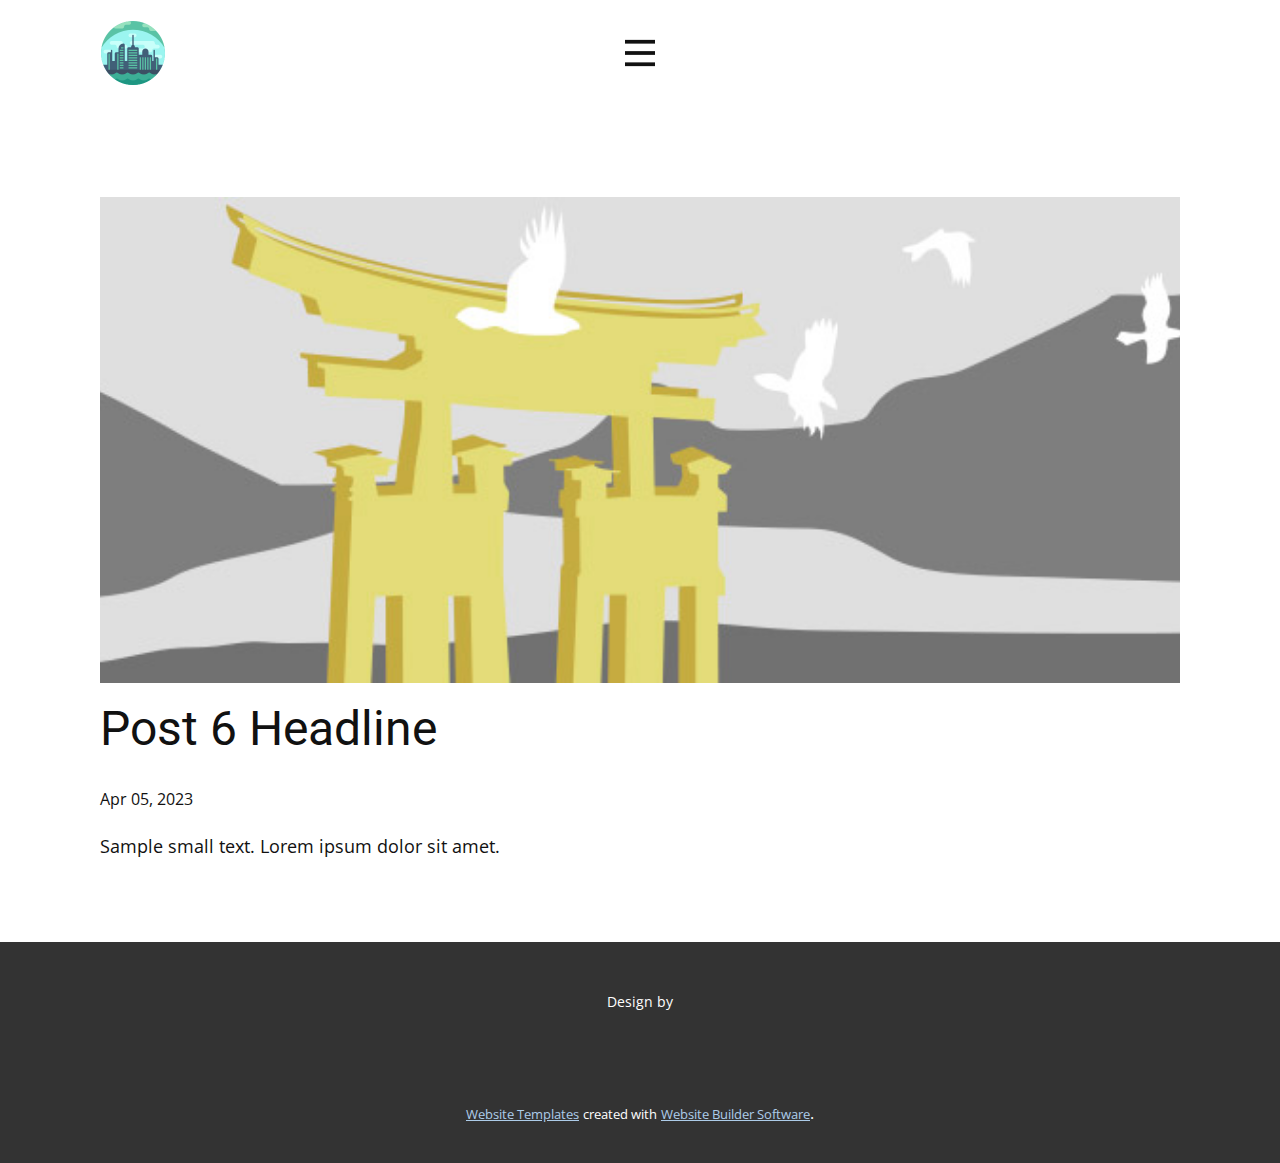
<file: blog/post-5.html>
<!DOCTYPE html>
<html style="font-size: 16px;" lang="en"><head>
    <meta name="viewport" content="width=device-width, initial-scale=1.0">
    <meta charset="utf-8">
    <meta name="keywords" content="Post 1 Headline">
    <meta name="description" content="">
    <title>Post 6 Headline</title>
    <link rel="stylesheet" href="../nicepage.css" media="screen">
<link rel="stylesheet" href="../Post-Template.css" media="screen">
    <script class="u-script" type="text/javascript" src="../jquery.js" defer=""></script>
    <script class="u-script" type="text/javascript" src="../nicepage.js" defer=""></script>
    <meta name="generator" content="Nicepage 5.7.9, nicepage.com">
    <link id="u-theme-google-font" rel="stylesheet" href="https://fonts.googleapis.com/css?family=Roboto:100,100i,300,300i,400,400i,500,500i,700,700i,900,900i|Open+Sans:300,300i,400,400i,500,500i,600,600i,700,700i,800,800i">
    
    
    <script type="application/ld+json">{
		"@context": "http://schema.org",
		"@type": "Organization",
		"name": "Surabaya"
}</script>
    <meta name="theme-color" content="#478ac9">
  <meta data-intl-tel-input-cdn-path="intlTelInput/"></head>
  <body class="u-body u-xl-mode" data-lang="en"><header class="u-clearfix u-header u-header" id="sec-e6fe"><div class="u-clearfix u-sheet u-sheet-1">
        <nav class="u-menu u-menu-hamburger u-offcanvas u-menu-1" data-responsive-from="XL">
          <div class="menu-collapse" style="font-size: 1rem; letter-spacing: 0px;">
            <a class="u-button-style u-custom-left-right-menu-spacing u-custom-padding-bottom u-custom-top-bottom-menu-spacing u-nav-link u-text-active-palette-1-base u-text-hover-palette-2-base" href="#" style="padding: 7px 38px; font-size: calc(1em + 14px);">
              <svg class="u-svg-link" viewBox="0 0 24 24"><use xmlns:xlink="http://www.w3.org/1999/xlink" xlink:href="#menu-hamburger"></use></svg>
              <svg class="u-svg-content" version="1.1" id="menu-hamburger" viewBox="0 0 16 16" x="0px" y="0px" xmlns:xlink="http://www.w3.org/1999/xlink" xmlns="http://www.w3.org/2000/svg"><g><rect y="1" width="16" height="2"></rect><rect y="7" width="16" height="2"></rect><rect y="13" width="16" height="2"></rect>
</g></svg>
            </a>
          </div>
          <div class="u-custom-menu u-nav-container">
            <ul class="u-nav u-unstyled u-nav-1"><li class="u-nav-item"><a class="u-button-style u-nav-link u-text-active-palette-1-base u-text-hover-palette-2-base" href="../Jogja.html" style="padding: 10px 14px 10px 20px;">Jogja</a>
</li></ul>
          </div>
          <div class="u-custom-menu u-nav-container-collapse">
            <div class="u-black u-container-style u-inner-container-layout u-opacity u-opacity-95 u-sidenav">
              <div class="u-inner-container-layout u-sidenav-overflow">
                <div class="u-menu-close"></div>
                <ul class="u-align-center u-nav u-popupmenu-items u-unstyled u-nav-2"><li class="u-nav-item"><a class="u-button-style u-nav-link" href="../Jogja.html">Jogja</a>
</li></ul>
              </div>
            </div>
            <div class="u-black u-menu-overlay u-opacity u-opacity-70"></div>
          </div>
        </nav><span class="u-file-icon u-icon u-icon-1"><img src="../images/1068530.png" alt=""></span>
      </div></header>
    <section class="u-align-center u-clearfix u-section-1" id="sec-b30d">
      <div class="u-clearfix u-sheet u-valign-middle-md u-valign-middle-sm u-valign-middle-xs u-sheet-1"><!--post_details--><!--post_details_options_json--><!--{"source":""}--><!--/post_details_options_json--><!--blog_post-->
        <div class="u-container-style u-expanded-width u-post-details u-post-details-1">
          <div class="u-container-layout u-valign-middle u-container-layout-1"><!--blog_post_image-->
            <img alt="" class="u-blog-control u-expanded-width u-image u-image-default u-image-1" src="../images/8ad73f3c.jpeg"><!--/blog_post_image--><!--blog_post_header-->
            <h2 class="u-blog-control u-text u-text-1">Post 6 Headline</h2><!--/blog_post_header--><!--blog_post_metadata-->
            <div class="u-blog-control u-metadata u-metadata-1"><!--blog_post_metadata_date-->
              <span class="u-meta-date u-meta-icon">Apr 05, 2023</span><!--/blog_post_metadata_date--><!--blog_post_metadata_category-->
              <!--/blog_post_metadata_category--><!--blog_post_metadata_comments-->
              <!--/blog_post_metadata_comments-->
            </div><!--/blog_post_metadata--><!--blog_post_content-->
            <div class="u-align-justify u-blog-control u-post-content u-text u-text-2 fr-view">
  Sample small text. Lorem ipsum dolor sit amet.
  </div><!--/blog_post_content-->
          </div>
        </div><!--/blog_post--><!--/post_details-->
      </div>
    </section>
    
    
    <footer class="u-align-center u-clearfix u-footer u-grey-80 u-footer" id="sec-e207"><div class="u-clearfix u-sheet u-sheet-1">
        <p class="u-small-text u-text u-text-variant u-text-1">Design by<br>
        </p>
      </div></footer>
    <section class="u-backlink u-clearfix u-grey-80">
      <a class="u-link" href="https://nicepage.com/website-templates" target="_blank">
        <span>Website Templates</span>
      </a>
      <p class="u-text">
        <span>created with</span>
      </p>
      <a class="u-link" href="" target="_blank">
        <span>Website Builder Software</span>
      </a>. 
    </section>
  
</body></html>
</file>
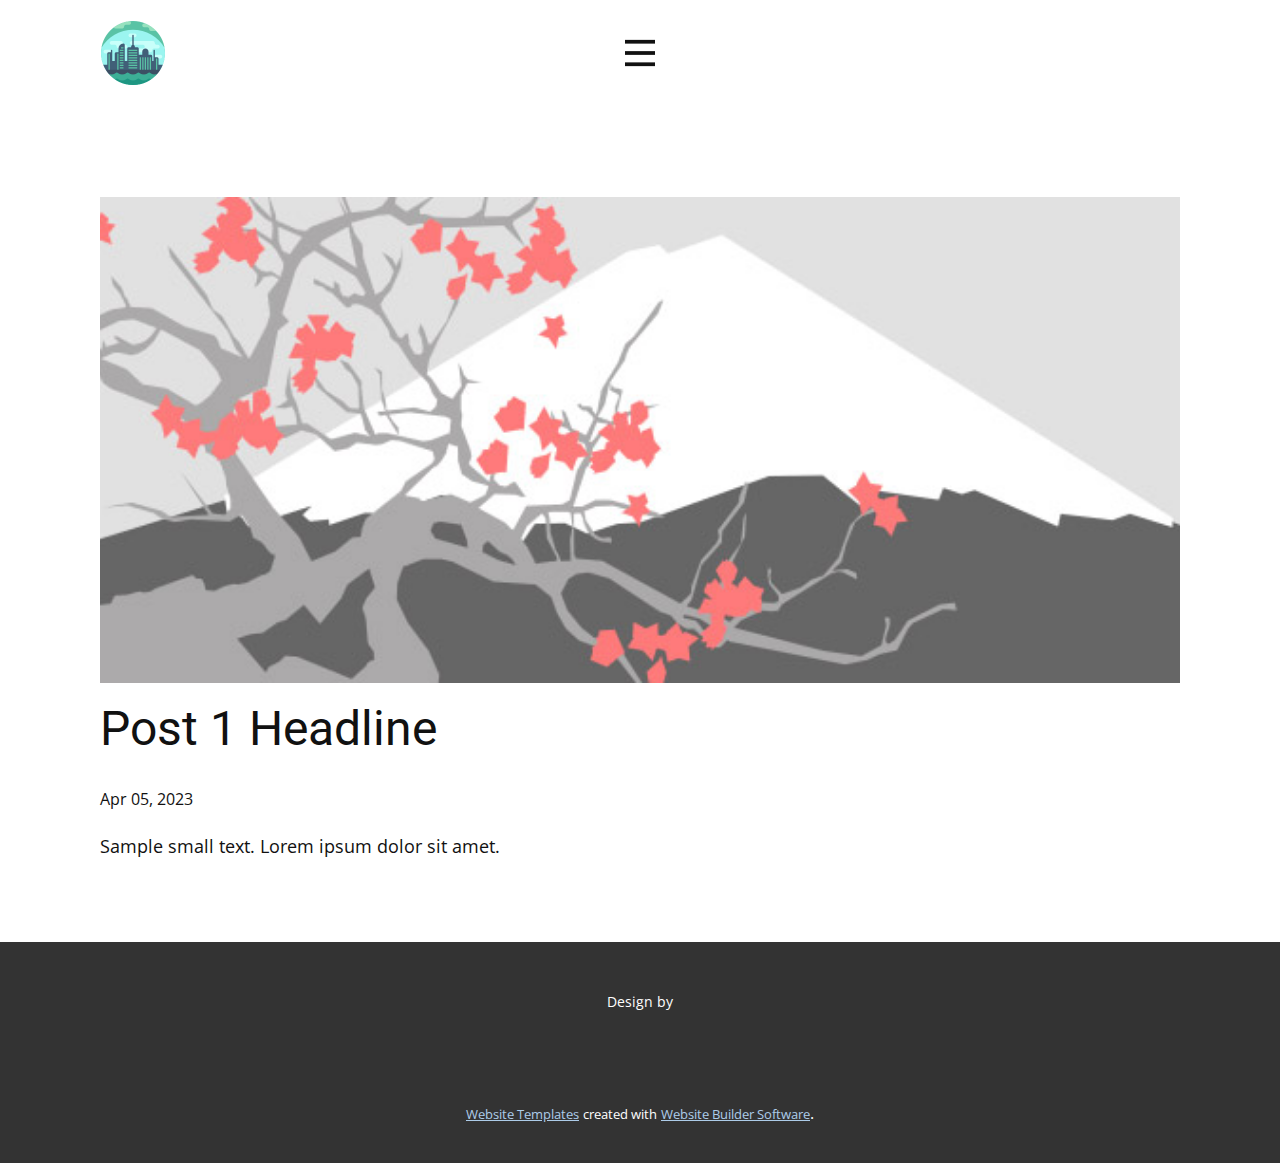
<file: blog/post.html>
<!DOCTYPE html>
<html style="font-size: 16px;" lang="en"><head>
    <meta name="viewport" content="width=device-width, initial-scale=1.0">
    <meta charset="utf-8">
    <meta name="keywords" content="Post 1 Headline">
    <meta name="description" content="">
    <title>Post 1 Headline</title>
    <link rel="stylesheet" href="../nicepage.css" media="screen">
<link rel="stylesheet" href="../Post-Template.css" media="screen">
    <script class="u-script" type="text/javascript" src="../jquery.js" defer=""></script>
    <script class="u-script" type="text/javascript" src="../nicepage.js" defer=""></script>
    <meta name="generator" content="Nicepage 5.7.9, nicepage.com">
    <link id="u-theme-google-font" rel="stylesheet" href="https://fonts.googleapis.com/css?family=Roboto:100,100i,300,300i,400,400i,500,500i,700,700i,900,900i|Open+Sans:300,300i,400,400i,500,500i,600,600i,700,700i,800,800i">
    
    
    <script type="application/ld+json">{
		"@context": "http://schema.org",
		"@type": "Organization",
		"name": "Surabaya"
}</script>
    <meta name="theme-color" content="#478ac9">
  <meta data-intl-tel-input-cdn-path="intlTelInput/"></head>
  <body class="u-body u-xl-mode" data-lang="en"><header class="u-clearfix u-header u-header" id="sec-e6fe"><div class="u-clearfix u-sheet u-sheet-1">
        <nav class="u-menu u-menu-hamburger u-offcanvas u-menu-1" data-responsive-from="XL">
          <div class="menu-collapse" style="font-size: 1rem; letter-spacing: 0px;">
            <a class="u-button-style u-custom-left-right-menu-spacing u-custom-padding-bottom u-custom-top-bottom-menu-spacing u-nav-link u-text-active-palette-1-base u-text-hover-palette-2-base" href="#" style="padding: 7px 38px; font-size: calc(1em + 14px);">
              <svg class="u-svg-link" viewBox="0 0 24 24"><use xmlns:xlink="http://www.w3.org/1999/xlink" xlink:href="#menu-hamburger"></use></svg>
              <svg class="u-svg-content" version="1.1" id="menu-hamburger" viewBox="0 0 16 16" x="0px" y="0px" xmlns:xlink="http://www.w3.org/1999/xlink" xmlns="http://www.w3.org/2000/svg"><g><rect y="1" width="16" height="2"></rect><rect y="7" width="16" height="2"></rect><rect y="13" width="16" height="2"></rect>
</g></svg>
            </a>
          </div>
          <div class="u-custom-menu u-nav-container">
            <ul class="u-nav u-unstyled u-nav-1"><li class="u-nav-item"><a class="u-button-style u-nav-link u-text-active-palette-1-base u-text-hover-palette-2-base" href="../Jogja.html" style="padding: 10px 14px 10px 20px;">Jogja</a>
</li></ul>
          </div>
          <div class="u-custom-menu u-nav-container-collapse">
            <div class="u-black u-container-style u-inner-container-layout u-opacity u-opacity-95 u-sidenav">
              <div class="u-inner-container-layout u-sidenav-overflow">
                <div class="u-menu-close"></div>
                <ul class="u-align-center u-nav u-popupmenu-items u-unstyled u-nav-2"><li class="u-nav-item"><a class="u-button-style u-nav-link" href="../Jogja.html">Jogja</a>
</li></ul>
              </div>
            </div>
            <div class="u-black u-menu-overlay u-opacity u-opacity-70"></div>
          </div>
        </nav><span class="u-file-icon u-icon u-icon-1"><img src="../images/1068530.png" alt=""></span>
      </div></header>
    <section class="u-align-center u-clearfix u-section-1" id="sec-b30d">
      <div class="u-clearfix u-sheet u-valign-middle-md u-valign-middle-sm u-valign-middle-xs u-sheet-1"><!--post_details--><!--post_details_options_json--><!--{"source":""}--><!--/post_details_options_json--><!--blog_post-->
        <div class="u-container-style u-expanded-width u-post-details u-post-details-1">
          <div class="u-container-layout u-valign-middle u-container-layout-1"><!--blog_post_image-->
            <img alt="" class="u-blog-control u-expanded-width u-image u-image-default u-image-1" src="../images/0fd3416c.jpeg"><!--/blog_post_image--><!--blog_post_header-->
            <h2 class="u-blog-control u-text u-text-1">Post 1 Headline</h2><!--/blog_post_header--><!--blog_post_metadata-->
            <div class="u-blog-control u-metadata u-metadata-1"><!--blog_post_metadata_date-->
              <span class="u-meta-date u-meta-icon">Apr 05, 2023</span><!--/blog_post_metadata_date--><!--blog_post_metadata_category-->
              <!--/blog_post_metadata_category--><!--blog_post_metadata_comments-->
              <!--/blog_post_metadata_comments-->
            </div><!--/blog_post_metadata--><!--blog_post_content-->
            <div class="u-align-justify u-blog-control u-post-content u-text u-text-2 fr-view">
  Sample small text. Lorem ipsum dolor sit amet.
  </div><!--/blog_post_content-->
          </div>
        </div><!--/blog_post--><!--/post_details-->
      </div>
    </section>
    
    
    <footer class="u-align-center u-clearfix u-footer u-grey-80 u-footer" id="sec-e207"><div class="u-clearfix u-sheet u-sheet-1">
        <p class="u-small-text u-text u-text-variant u-text-1">Design by<br>
        </p>
      </div></footer>
    <section class="u-backlink u-clearfix u-grey-80">
      <a class="u-link" href="https://nicepage.com/website-templates" target="_blank">
        <span>Website Templates</span>
      </a>
      <p class="u-text">
        <span>created with</span>
      </p>
      <a class="u-link" href="" target="_blank">
        <span>Website Builder Software</span>
      </a>. 
    </section>
  
</body></html>
</file>
<file: Blog-Template.css>
.u-section-1 .u-sheet-1 {
  min-height: 561px;
}

.u-section-1 .u-repeater-1 {
  margin-top: 60px;
  margin-bottom: 60px;
  min-height: 441px;
  grid-template-columns: calc(33.3333% - 15px) calc(33.3333% - 15px) calc(33.3333% - 15px);
  height: auto;
  grid-gap: 22px;
}

.u-section-1 .u-repeater-item-1 {
  background-image: none;
}

.u-section-1 .u-container-layout-1 {
  padding: 30px 20px;
}

.u-section-1 .u-text-1 {
  margin-top: 0;
  margin-bottom: 0;
}

.u-section-1 .u-image-1 {
  height: 222px;
  margin-top: 17px;
  margin-bottom: 0;
}

.u-section-1 .u-text-2 {
  margin-top: 20px;
  margin-bottom: 0;
}

.u-section-1 .u-btn-1 {
  background-image: none;
  border-style: none none solid;
  margin: 17px auto 0 0;
  padding: 0;
}

.u-section-1 .u-container-layout-2 {
  padding: 30px 20px;
}

.u-section-1 .u-text-3 {
  margin-top: 0;
  margin-bottom: 0;
}

.u-section-1 .u-image-2 {
  height: 222px;
  margin-top: 17px;
  margin-bottom: 0;
}

.u-section-1 .u-text-4 {
  margin-top: 20px;
  margin-bottom: 0;
}

.u-section-1 .u-btn-2 {
  background-image: none;
  border-style: none none solid;
  margin: 17px auto 0 0;
  padding: 0;
}

.u-section-1 .u-container-layout-3 {
  padding: 30px 20px;
}

.u-section-1 .u-text-5 {
  margin-top: 0;
  margin-bottom: 0;
}

.u-section-1 .u-image-3 {
  height: 222px;
  margin-top: 17px;
  margin-bottom: 0;
}

.u-section-1 .u-text-6 {
  margin-top: 20px;
  margin-bottom: 0;
}

.u-section-1 .u-btn-3 {
  background-image: none;
  border-style: none none solid;
  margin: 17px auto 0 0;
  padding: 0;
}

@media (max-width: 1199px) {
  .u-section-1 .u-sheet-1 {
    min-height: 484px;
  }

  .u-section-1 .u-repeater-1 {
    min-height: 364px;
    grid-template-columns: repeat(3, calc(33.333333333333336% - 15px));
  }
}

@media (max-width: 991px) {
  .u-section-1 .u-sheet-1 {
    min-height: 956px;
  }

  .u-section-1 .u-repeater-1 {
    min-height: 836px;
    grid-template-columns: repeat(2, calc(50% - 11.25px));
  }
}

@media (max-width: 767px) {
  .u-section-1 .u-repeater-1 {
    grid-template-columns: 100%;
  }

  .u-section-1 .u-container-layout-1 {
    padding-left: 10px;
    padding-right: 10px;
  }

  .u-section-1 .u-image-1 {
    height: 278px;
  }

  .u-section-1 .u-container-layout-2 {
    padding-left: 10px;
    padding-right: 10px;
  }

  .u-section-1 .u-image-2 {
    height: 278px;
  }

  .u-section-1 .u-container-layout-3 {
    padding-left: 10px;
    padding-right: 10px;
  }

  .u-section-1 .u-image-3 {
    height: 278px;
  }
}
</file>
<file: Post-Template.css>
.u-section-1 .u-sheet-1 {
  min-height: 835px;
}

.u-section-1 .u-post-details-1 {
  min-height: 375px;
  margin-top: 60px;
  margin-bottom: -10px;
}

.u-section-1 .u-container-layout-1 {
  padding: 30px;
}

.u-section-1 .u-image-1 {
  height: 486px;
  margin-top: 0;
  margin-bottom: 0;
  margin-left: 0;
}

.u-section-1 .u-text-1 {
  margin-top: 20px;
  margin-bottom: 0;
  margin-left: 0;
}

.u-section-1 .u-metadata-1 {
  margin-top: 30px;
  margin-bottom: 0;
  margin-left: 0;
}

.u-section-1 .u-text-2 {
  margin-bottom: 0;
  margin-top: 20px;
  margin-left: 0;
}

@media (max-width: 1199px) {
  .u-section-1 .u-image-1 {
    margin-left: initial;
  }
}

@media (max-width: 991px) {
  .u-section-1 .u-sheet-1 {
    min-height: 782px;
  }

  .u-section-1 .u-post-details-1 {
    margin-bottom: 60px;
  }

  .u-section-1 .u-image-1 {
    height: 423px;
    margin-left: initial;
  }
}

@media (max-width: 767px) {
  .u-section-1 .u-sheet-1 {
    min-height: 722px;
  }

  .u-section-1 .u-container-layout-1 {
    padding-left: 10px;
    padding-right: 10px;
  }

  .u-section-1 .u-image-1 {
    height: 354px;
    margin-top: 9px;
    margin-left: initial;
  }
}

@media (max-width: 575px) {
  .u-section-1 .u-sheet-1 {
    min-height: 656px;
  }

  .u-section-1 .u-image-1 {
    height: 275px;
    margin-left: initial;
  }
}
</file>
